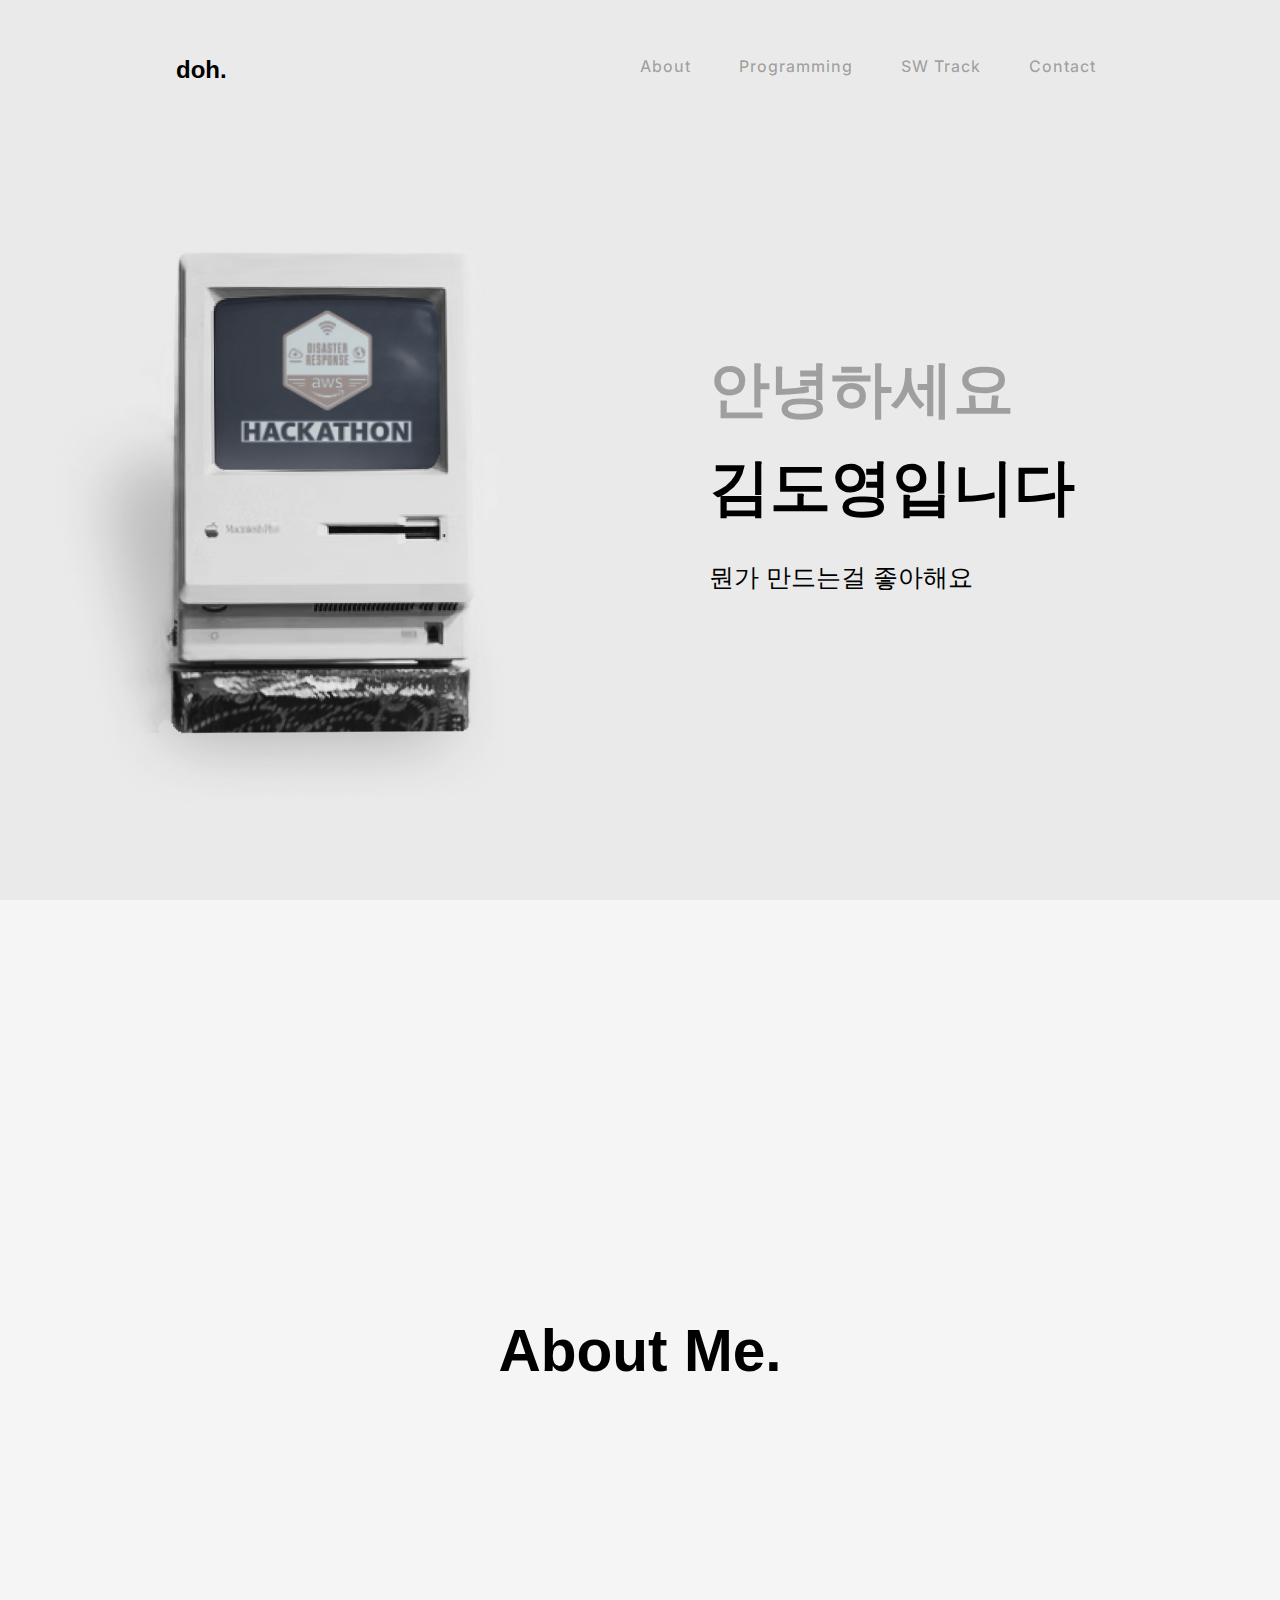
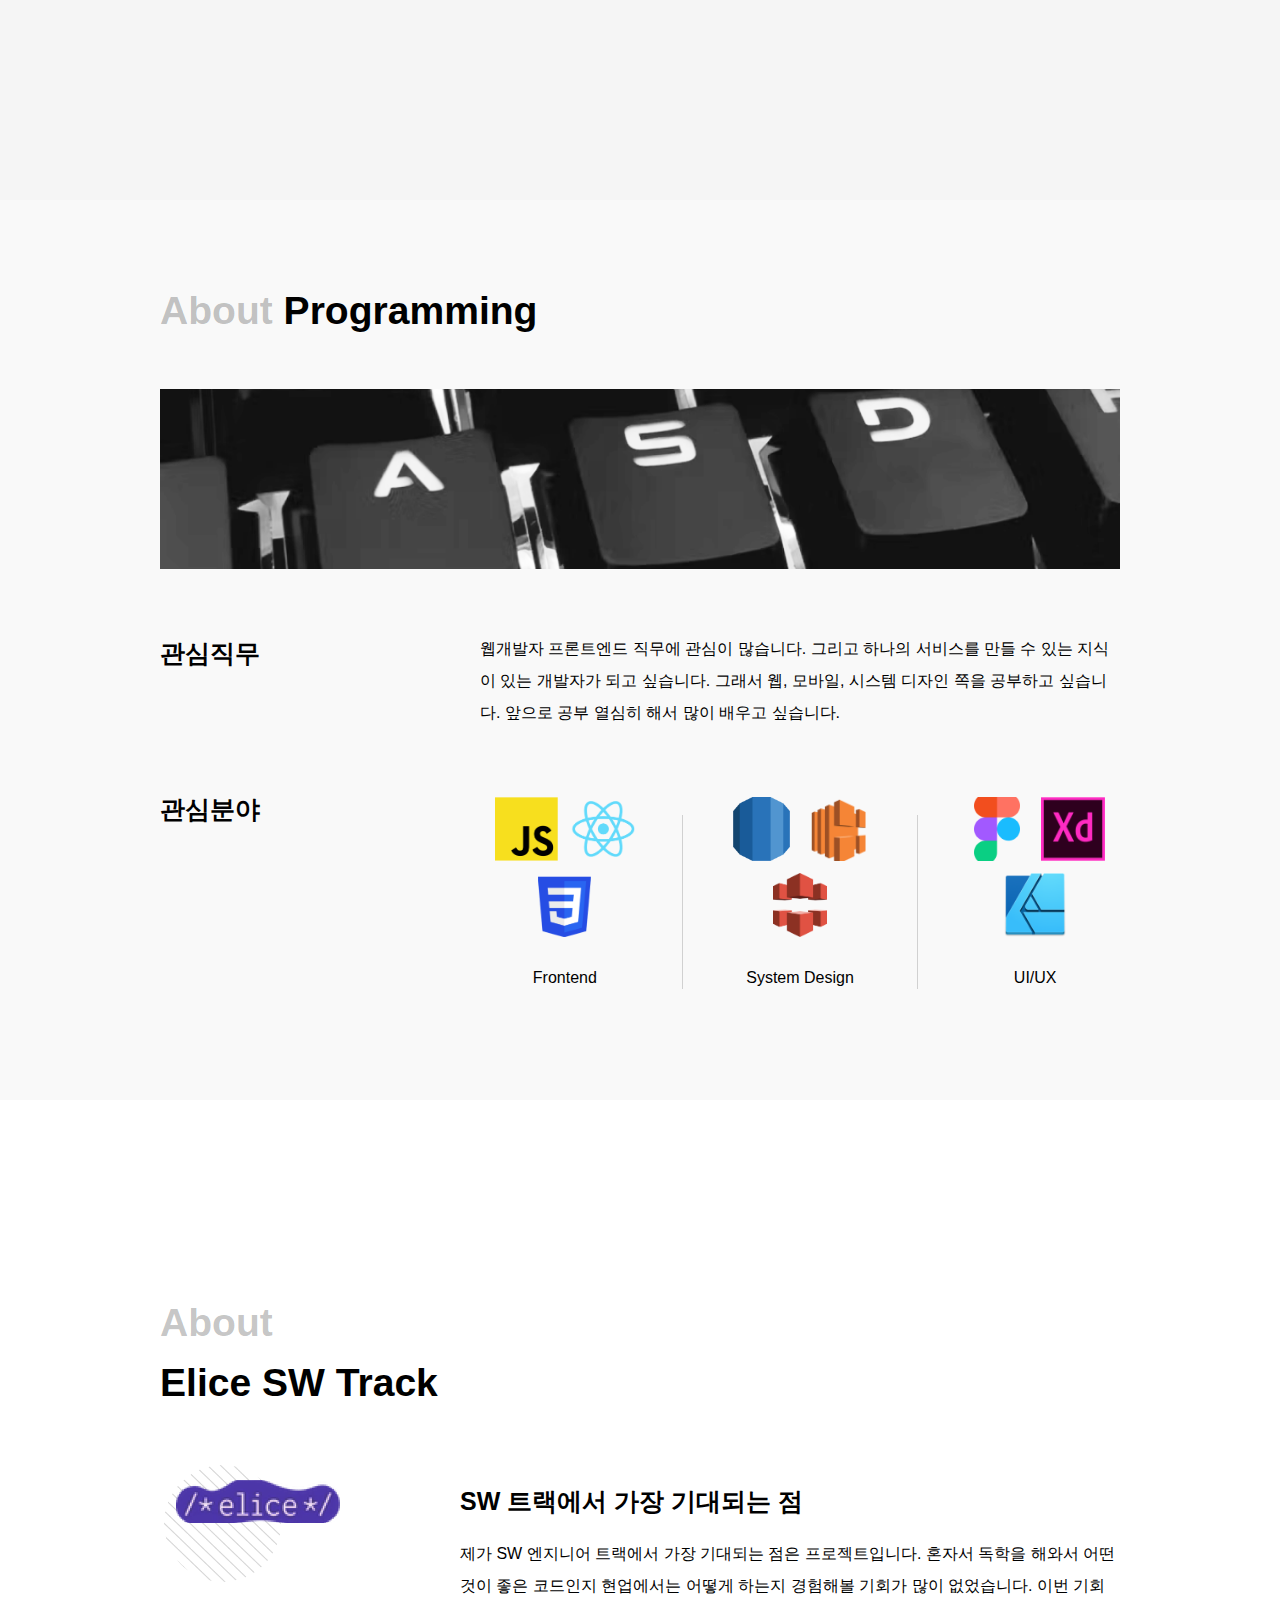
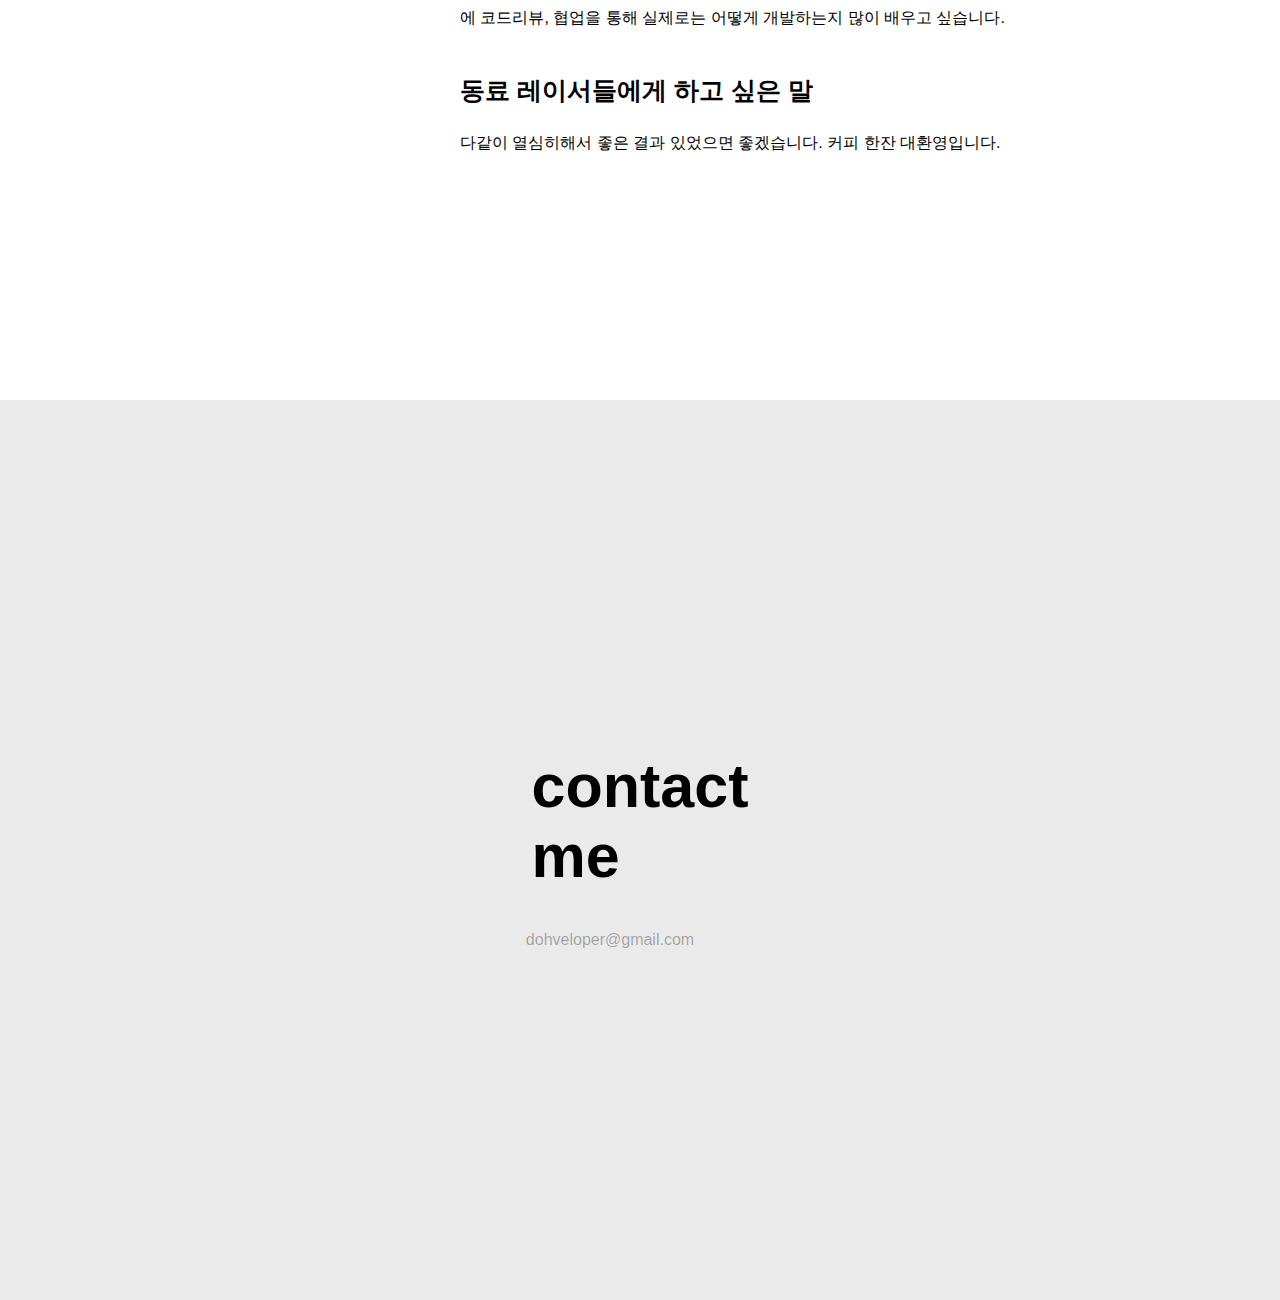
<file: index.html>
<!DOCTYPE html>
<html lang="ko">
	<head>
		<meta charset="UTF-8" />
		<meta http-equiv="X-UA-Compatible" content="IE=edge" />
		<meta name="viewport" content="width=device-width, initial-scale=1.0" />
		<title>김도영</title>
		<link rel="stylesheet" href="style.css" />
		<link rel="preconnect" href="https://fonts.googleapis.com" />
		<link rel="preconnect" href="https://fonts.gstatic.com" crossorigin />
		<link href="https://fonts.googleapis.com/css2?family=Inter:wght@400;500;600;700&display=swap" rel="stylesheet" />
	</head>
	<body>
		<section class="Hero SiteSection">
			<header class="SiteHeader SiteContainer">
				<h1 class="SiteHeader__logo">doh.</h1>
				<nav class="SiteHeaderNav">
					<ul class="SiteHeaderNav__list">
						<li class="SiteHeaderNavItem"><a href="#about">About</a></li>
						<li class="SiteHeaderNavItem"><a href="#programming">Programming</a></li>
						<li class="SiteHeaderNavItem"><a href="#swTrack">SW Track</a></li>
						<li class="SiteHeaderNavItem"><a href="#contact">Contact</a></li>
					</ul>
				</nav>
			</header>
			<div class="HeroContent SiteContainer">
				<div class="HeroImageSection">
					<div class="HeroImageMonitor">
						<img class="HeroImageMonitor__frame" src="img/monitor.png" alt="monitor" />
						<div class="HeroImageMonitorText">
							<h3>AWS Hackathon</h3>
							<p>AWS 해커톤에 참가했다. 재밌었다.</p>
						</div>
					</div>
				</div>
				<div class="HeroTextSection">
					<h2 class="HeroText__headline">
						<p class="HeroText__hi">안녕하세요</p>
						<p class="HeroText__name">김도영입니다</p>
					</h2>
					<p class="HeroText__description">뭔가 만드는걸 좋아해요</p>
				</div>
			</div>
		</section>
		<section class="About SiteSection">
			<div class="AboutHeader"><h2>About Me.</h2></div>
			<div class="AboutContent">
				<!--
				<ul class="AboutContent__list">
					<li class="AboutContentListItem">Item1</li>
					<li class="AboutContentListItem">Item2</li>
					<li class="AboutContentListItem">Item3</li>
				</ul>
                -->
			</div>
		</section>
		<div></div>
		<section class="Programming SiteSection">
			<div class="SiteContainer">
				<h2 class="SiteSection__header"><span class="SiteSection__header--grey">About</span> Programming</h2>
				<img class="ProgrammingImage" src="img/keyboard.png" alt="keyboard" />
				<div class="SiteLayoutA">
					<h3 class="SiteLayoutA__column1">관심직무</h3>
					<div class="SiteLayoutA__column2 SiteSection__text">
						웹개발자 프론트엔드 직무에 관심이 많습니다. 그리고 하나의 서비스를 만들 수 있는 지식이 있는 개발자가 되고 싶습니다. 그래서 웹, 모바일, 시스템 디자인 쪽을 공부하고
						싶습니다. 앞으로 공부 열심히 해서 많이 배우고 싶습니다.
					</div>
				</div>
				<div class="SiteLayoutA">
					<h3 class="SiteLayoutA__column1">관심분야</h3>
					<div class="SiteLayoutA__column2 ProgrammingInterest">
						<div class="ProgrammingInterestItem">
							<div class="ProgrammingInterestItem__images">
								<img class="ProgrammingInterestItem__image" src="img/icon/js.png" alt="js" />
								<img class="ProgrammingInterestItem__image" src="img/icon/react.png" alt="react" />
								<img class="ProgrammingInterestItem__image" src="img/icon/css.png" alt="css" />
							</div>
							<h4 class="ProgrammingInterestItem__label">Frontend</h4>
						</div>
						<div class="ProgrammingInterest__divider"></div>
						<div class="ProgrammingInterestItem">
							<div class="ProgrammingInterestItem__images">
								<img class="ProgrammingInterestItem__image" src="img/icon/rds.png" alt="rds" />
								<img class="ProgrammingInterestItem__image" src="img/icon/elb.png" alt="elb" />
								<img class="ProgrammingInterestItem__image" src="img/icon/cloudfront.png" alt="cloudfront" />
							</div>
							<h4 class="ProgrammingInterestItem__label">System Design</h4>
						</div>
						<div class="ProgrammingInterest__divider"></div>
						<div class="ProgrammingInterestItem">
							<div class="ProgrammingInterestItem__images">
								<img class="ProgrammingInterestItem__image" src="img/icon/figma.png" alt="figma" />
								<img class="ProgrammingInterestItem__image" src="img/icon/xd.png" alt="xd" />
								<img class="ProgrammingInterestItem__image" src="img/icon/affinity.png" alt="affinity" />
							</div>
							<h4 class="ProgrammingInterestItem__label">UI/UX</h4>
						</div>
						<div></div>
						<div></div>
					</div>
				</div>
			</div>
		</section>
		<section class="Swtrack SiteSection">
			<div class="SiteContainer">
				<h2 class="SiteSection__header"><span class="SwtrackHeader__about SiteSection__header--grey">About</span><br />Elice SW Track</h2>
				<div class="SwtrackContent">
					<div class="SwtrackImageSection">
						<img class="SwtrackImage" src="img/icon/elice.png" alt="elice" />
					</div>
					<div class="SwtrackTextSection">
						<div class="SwtrackTextItem">
							<h3 class="SiteSection__label">SW 트랙에서 가장 기대되는 점</h3>
							<p class="SiteSection__text">
								제가 SW 엔지니어 트랙에서 가장 기대되는 점은 프로젝트입니다. 혼자서 독학을 해와서 어떤 것이 좋은 코드인지 현업에서는 어떻게 하는지 경험해볼 기회가 많이 없었습니다.
								이번 기회에 코드리뷰, 협업을 통해 실제로는 어떻게 개발하는지 많이 배우고 싶습니다.
							</p>
						</div>
						<div class="SwtrackTextItem">
							<h3 class="SiteSection__label">동료 레이서들에게 하고 싶은 말</h3>
							<p class="SiteSection__text">다같이 열심히해서 좋은 결과 있었으면 좋겠습니다. 커피 한잔 대환영입니다.</p>
						</div>
					</div>
				</div>
			</div>
		</section>
		<section class="Contact SiteSection">
			<h2 class="ContactHeader">contact <br />me</h2>
			<div class="Contact__email">dohveloper@gmail.com</div>
		</section>
		<footer></footer>
		<script src="script.js"></script>
	</body>
</html>
</file>
<file: style.css>
:root {

    --color-black-100: rgba(0, 0, 0, 0.16);
    --color-black-200: rgba(0, 0, 0, 0.24);
    --color-black-300: rgba(0, 0, 0, 0.32);
    --color-black-400: rgba(0, 0, 0, 0.58);
    --color-black-500: rgba(0, 0, 0, 0.72);
    --color-black-600: black;

    --font-size-s: 1rem;
    --font-size-m: 1.563rem;
    --font-size-l: 2.441rem;
    --font-size-xl: 3.815rem;

}

@font-face {
    font-family: 'Gmarket Sans';
    font-style: normal;
    font-weight: 700;
    src: local('Gmarket Sans Bold'), local('GmarketSans-Bold'),
        url('http://script.ebay.co.kr/fonts/GmarketSansBold.woff2') format('woff2'),
        /* Chrome 26+, Opera 23+, Firefox 39+ */
        url('http://script.ebay.co.kr/fonts/GmarketSansBold.woff') format('woff');
    /* Chrome 6+, Firefox 3.6+, IE 9+, Safari 5.1+ */
}

@font-face {
    font-family: 'Gmarket Sans';
    font-style: normal;
    font-weight: 500;
    src: local('Gmarket Sans Medium'), local('GmarketSans-Medium'),
        url('http://script.ebay.co.kr/fonts/GmarketSansMedium.woff2') format('woff2'),
        /* Chrome 26+, Opera 23+, Firefox 39+ */
        url('http://script.ebay.co.kr/fonts/GmarketSansMedium.woff') format('woff');
    /* Chrome 6+, Firefox 3.6+, IE 9+, Safari 5.1+ */
}

@font-face {
    font-family: 'Gmarket Sans';
    font-style: normal;
    font-weight: 300;
    src: local('Gmarket Sans Light'), local('GmarketSans-Light'),
        url('http://script.ebay.co.kr/fonts/GmarketSansLight.woff2') format('woff2'),
        /* Chrome 26+, Opera 23+, Firefox 39+ */
        url('http://script.ebay.co.kr/fonts/GmarketSansLight.woff') format('woff');
    /* Chrome 6+, Firefox 3.6+, IE 9+, Safari 5.1+ */
}

* {
    margin: 0;
    padding: 0;
    font-family: 'Gmarket Sans', sans-serif;
    scroll-snap-type: y mandatory;
}

.test-border {
    border: 1px solid blue;
}

ul {
    list-style-type: none;
}

a {
    text-decoration: none;
    color: black;
}

.SiteContainer {
    width: 960px;
    margin: 0 auto;
}

.SiteHeader {
    display: flex;
    justify-content: space-between;
    padding-top: 24px;
}


.SiteHeader__logo {
    padding: 32px 16px;
    font-size: 24px;

}

.SiteHeaderNav__list {
    display: flex;
}

.SiteHeaderNavItem {
    padding: 32px 24px;

}

.SiteHeaderNavItem>a {
    font-family: 'Inter', sans-serif;
    font-weight: 500;
    color: var(--color-black-300);
    letter-spacing: 1px;
    font-size: 16px;
}

.SiteSection {
    height: 100vh;
    scroll-snap-align: start;
}

.SiteSection__header {
    font-size: var(--font-size-l);
    padding: 0 0 56px 0;
}

.SiteSection__header--grey {
    color: var(--color-black-200);
}

.SiteSection__label {
    margin-bottom: 24px;
    font-weight: 600;
    font-size: var(--font-size-m);

}

.SiteSection__text {
    font-size: var(--font-size-s);
    line-height: calc(var(--font-size-s) * 2);
    /*adjust line-height difference */
    margin-top: -4px;
}








.Hero {
    background: #EAEAEA;
}

.HeroContent {
    display: flex;
    justify-content: space-between;
    height: calc(100vh - 110px);
}

.HeroImageSection {
    flex: 8;
    height: 100%;
    display: flex;
    flex-direction: column;
    justify-content: center;
}

.HeroImageMonitor {
    margin-left: -120px;
}

.HeroImageMonitor__frame {
    width: 480px;
    z-index: 1;
    position: relative;
    transform: rotate(359.6deg);

}

.HeroImageMonitor__content {
    width: 240px;
    z-index: 2;
}

.HeroImageMonitorText {
    position: absolute;
    width: 300px;
    height: 50px;
    bottom: 16%;
    left: 120%;
}

.HeroTextSection {
    flex: 7;
    margin-left: 80px;
    height: 100%;
    display: flex;
    flex-direction: column;
    justify-content: center;
}

.HeroText__headline {
    font-size: var(--font-size-xl);
}

.HeroText__hi {
    color: var(--color-black-300);
    margin-bottom: 16px;
}

.HeroText__description {
    margin-top: 32px;
    font-size: var(--font-size-m);
    font-weight: 400;
    color: var(--color-black-600);
    margin-bottom: 80px;
}


/* About Section */
.About {
    background-color: #F5F5F5;
}

.AboutHeader {
    display: flex;
    align-items: center;
    justify-content: center;
    height: 100%;
    font-size: var(--font-size-l);
}

.AboutContent {
    position: relative;
    height: 100%;
    top: -100vh;
}

.AboutContent__list {
    height: 100%;
}

.AboutContentListItem {
    position: relative;
    top: 20%;
    left: 100px;
    width: 100px;
    height: 100px;
    background-color: red;
}



.Programming {
    background-color: #F9F9F9;
    height: 100vh;
    display: flex;
    align-items: center;
}



.SiteLayoutA {
    display: flex;
    margin-top: 64px;
}

.SiteLayoutA__column1 {
    flex: 3;
    font-weight: 600;
    font-size: var(--font-size-m);

}

.SiteLayoutA__column2 {
    flex: 6;

}


.ProgrammingHeader__about {
    color: var(--color-black-200);
}

.ProgrammingImage {
    width: 100%;
    height: 180px;
    object-fit: cover;


}

.ProgrammingInterest {
    display: flex;
    align-items: center;
}

.ProgrammingInterestItem {
    display: flex;
    flex-direction: column;
    align-items: center;
}

.ProgrammingInterest__divider {
    width: 2px;
    height: 80%;
    background-color: var(--color-black-100);
    margin: 0 32px;
}

.ProgrammingInterestItem__images {
    margin: 0 auto;
    text-align: center;
}

.ProgrammingInterestItem__image {
    width: 64px;
    height: 64px;
    object-fit: scale-down;
    padding: 4px;
}

.ProgrammingInterestItem__label {
    margin: 24px 0;
    font-weight: 400;
    color: var(--color-black-600);
}


/* Swtrack Section */
.Swtrack {
    display: flex;
    align-items: center;
    justify-content: center;
    width: 100%;
    flex-direction: column;
}

.SwtrackHeader {
    font-size: var(--font-size-l);
    padding: 0 0 64px 0;

}

.SwtrackHeader__about {
    display: inline-block;
    margin-bottom: 16px;
}

.SwtrackImage {
    width: 200px;
    margin: -20px;
    /* image adjustment */
}

.SwtrackContent {
    display: flex;

}

.SwtrackImageSection {
    flex: 1;
}

.SwtrackTextSection {
    flex: 3;
    margin-left: 80px;
    margin-top: 24px;
}

.SwtrackTextItem {
    margin-bottom: 40px;
}

/* Contact Section */
.Contact {
    display: flex;
    flex-direction: column;
    align-items: center;
    justify-content: center;
    background-color: #EAEAEA;
}

.ContactHeader {
    font-size: var(--font-size-xl);
    font-weight: 600;
}

.Contact__email {
    margin-top: 40px;
    font-size: var(--font-size-s);
    font-weight: 400;
    color: var(--color-black-300);
    margin-left: -60px;
}
</file>
